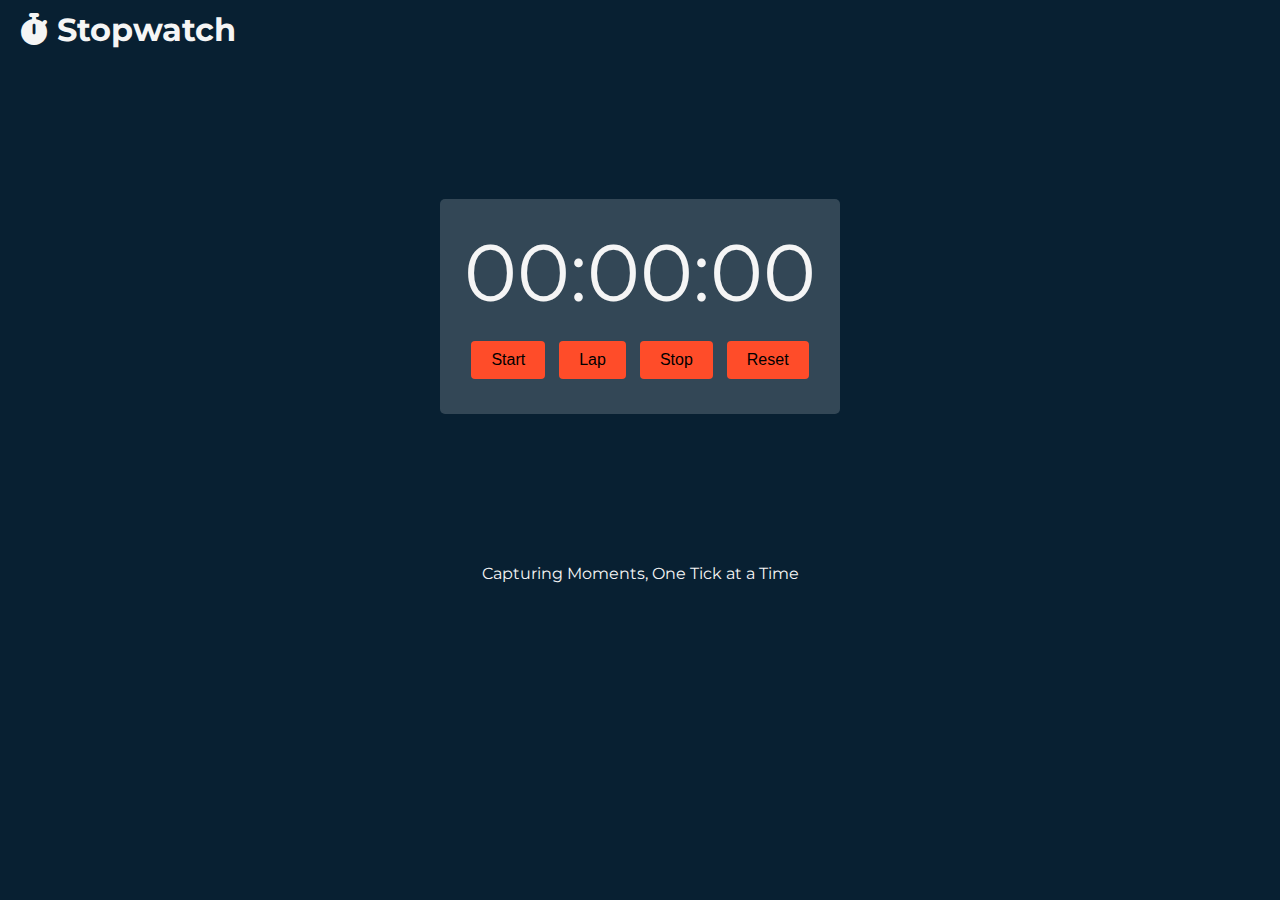
<file: stop watch/index.html>
<!DOCTYPE html>
<html lang="en">
<head>
    <meta charset="UTF-8">
    <meta http-equiv="X-UA-Compatible" content="IE=edge">
    <meta name="viewport" content="width=device-width, initial-scale=1.0">
    <link rel="stylesheet" href="https://cdnjs.cloudflare.com/ajax/libs/font-awesome/6.1.1/css/all.min.css">
    <link rel="stylesheet" href="styles.css">
    <title>Stopwatch</title>
</head>

<body>
    <h1><i class="fa-solid fa-stopwatch"></i> Stopwatch</h1>
    <div class="container">
        <div class="time">
            00:00:00
        </div>

        <div class="controls">
            <button id="start">Start</button>
            <button id="lap">Lap</button>
            <button id="stop">Stop</button>
            <button id="reset">Reset</button>
        </div>
        <div class="lapping">
            <h4 id = "lap1"> </h4>
            <h4 id = "lap2"> </h4>
            <h4 id = "lap3"> </h4>
            <h4 id = "lap4"> </h4>
            <h4 id = "lap5"> </h4>
        </div>
    </div>

    <footer><p>Capturing Moments, One Tick at a Time</p></footer>

    <script src="script.js"></script>
</body>
</html>
</file>
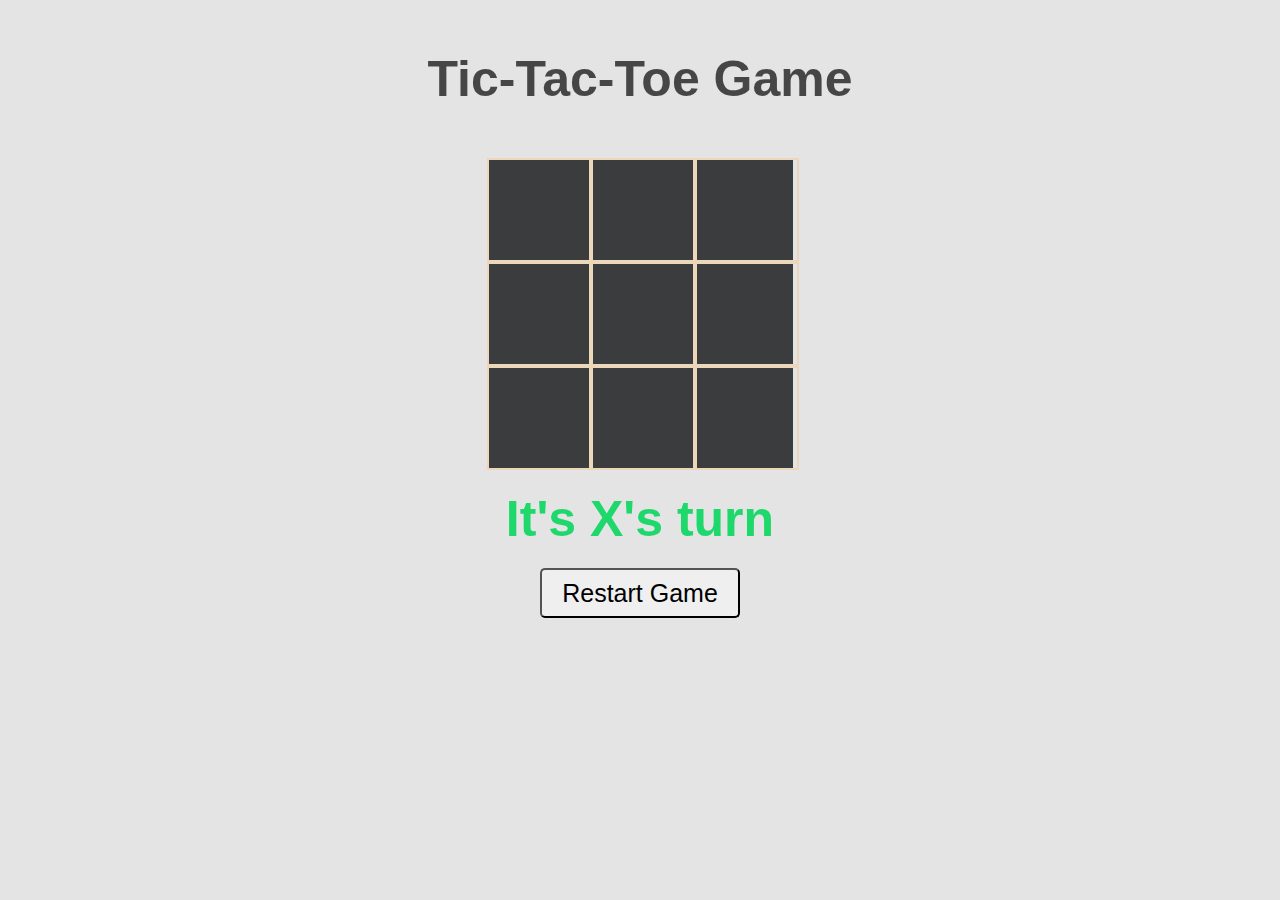
<file: tic-tac-toe/index.html>
<!DOCTYPE html>
<html lang="en">
<head>
    <meta charset="UTF-8">
    <meta name="viewport" content="width=device-width, initial-scale=1.0">
    <title>Tic-Tac-Toe</title>
    <link rel="stylesheet" href="style.css">
</head>
<body>
    <section>
        <h1 class="game--title">Tic-Tac-Toe Game</h1>
        <div class="game--container">
            <div data-cell-index="0" class="cell"></div>
            <div data-cell-index="1" class="cell"></div>
            <div data-cell-index="2" class="cell"></div>
            <div data-cell-index="3" class="cell"></div>
            <div data-cell-index="4" class="cell"></div>
            <div data-cell-index="5" class="cell"></div>
            <div data-cell-index="6" class="cell"></div>
            <div data-cell-index="7" class="cell"></div>
            <div data-cell-index="8" class="cell"></div>
        </div>
        <h2 class="game--status"></h2>
        <button class="game--restart">Restart Game</button>
    </section>
    <script src="script.js"></script>
</body>
</html>
</file>
<file: stop watch/styles.css>
@import url('https://fonts.googleapis.com/css2?family=Montserrat:wght@300&display=swap');

* {
    box-sizing: border-box;
    padding: 0;
    margin: 0;
}

body {
    font-family: 'Montserrat', sans-serif;
    background: #082032;
    color: whitesmoke;
}

h1 {
    margin: 10px 0 0 20px;
    user-select: none;
}

footer {
    text-align: center;
    user-select: none;
}

.container {
    background: #334756;
    display: flex;
    flex-direction: column;
    justify-content: center;
    align-items: center;
    overflow: hidden;
    width: 100%;
    max-width: 400px;
    margin: 150px auto;
    padding: 25px;
    border-radius: 5px;
}

.time {
    font-size: 5rem;
    margin-bottom: 10px;
    user-select: none;
}

.controls button {
    background-color: #FF4C29;
    margin: 10px 5px;
    padding: 10px 20px 10px 20px;
    font-size: 1rem;
    border-radius: 4px;
    border: none;
    transition: 0.8s;
    cursor: pointer;
}

.controls button:hover {
    background-color: transparent;
    color: whitesmoke;
}

@media(max-width:480px) {
    h1 {
        font-size: 1.2rem;
    }
    .container {
        max-width: 200px;
    }
    .time {
        font-size: 2rem;
    }
    .controls button {
        padding: 5px;
        margin: 0.5px;
    }
}
</file>
<file: tic-tac-toe/style.css>
body {
    font-family: 'Segoe UI', Tahoma, Geneva, Verdana, sans-serif;
    background-color: #e4e4e4;
}

section {
    text-align: center;
}

.cell {
    font-family: "Permanent Marker", cursive;
    width: 100px;
    height: 100px;
    border: 2px solid #ecd7ba;
    cursor: pointer;
    line-height: 100px;
    font-size: 60px;
}

.game--title {
    font-size: 50px;
    color: #1f1f1f;
    margin: 50px auto;
    opacity: .8;
}

.game--container {
    display: grid;
    grid-template-columns: repeat(3, auto);
    width: 306px;
    margin: 10px auto;
    background-color: #3a3c3e;
    color: #04c0b2;

}

.game--status {
    font-size: 50px;
    color: #1ed86c;
    margin: 20px auto;
}

.game--restart {
    width: 200px;
    border-radius: 5px;
    height: 50px;
    font-size: 25px;
    color: #000000;

}
.game--restart:hover {
    background-color: #1ed86c;
}
</file>
